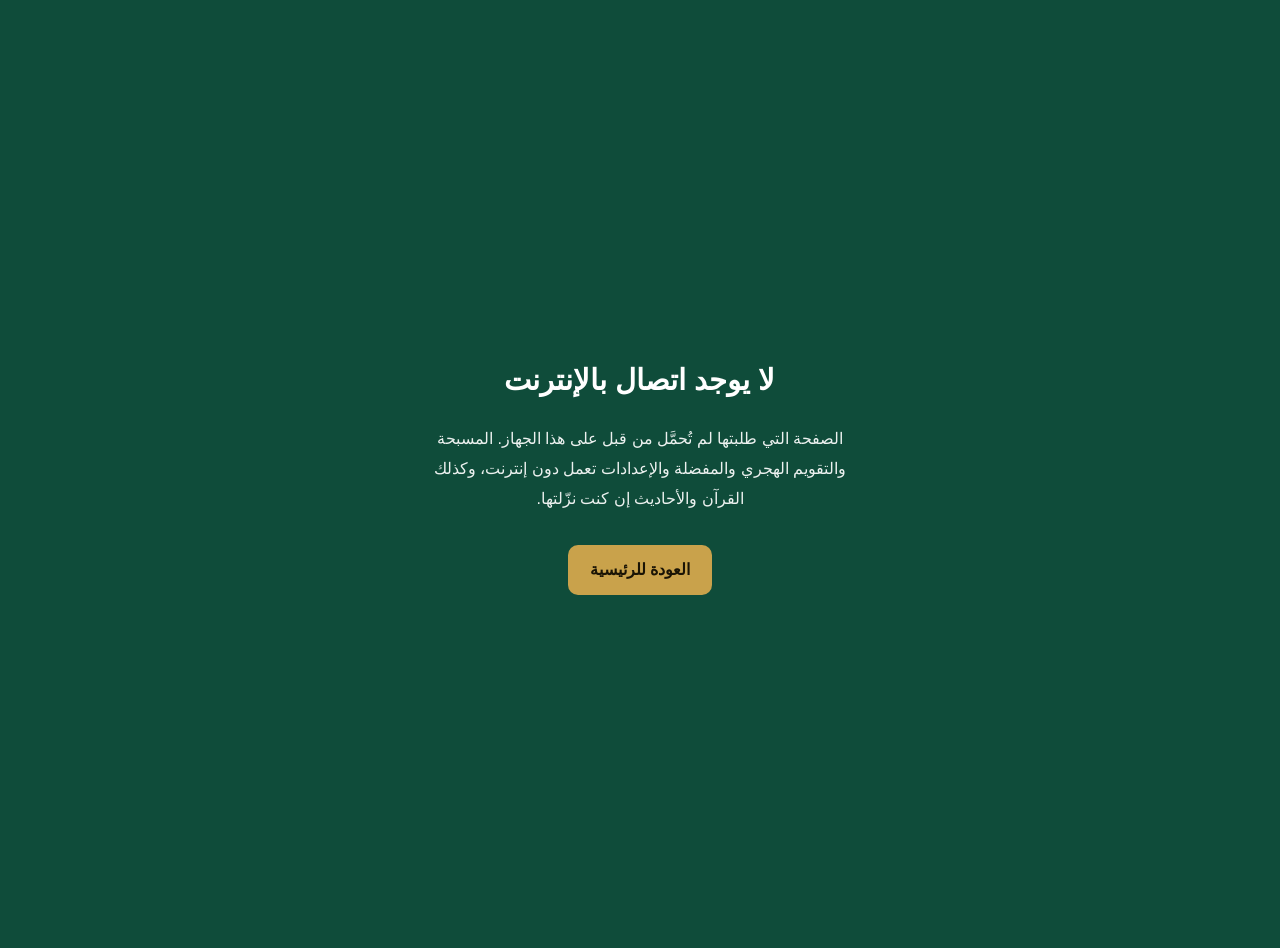
<file: offline.html>
<!DOCTYPE html>
<html lang="ar" dir="rtl">
<head>
<meta charset="UTF-8"><meta name="viewport" content="width=device-width, initial-scale=1">
<title>لا يوجد اتصال | تطبيق القرآن الكريم والأحاديث الشريفة</title>
<style>
  body{margin:0;min-height:100vh;display:grid;place-items:center;background:#0f4c3a;color:#fff;font-family:'Cairo','Segoe UI',Tahoma,sans-serif;text-align:center;padding:24px}
  main{max-width:420px;line-height:1.9} h1{margin:0 0 8px;font-size:1.8rem}
  a{display:inline-block;margin-top:14px;background:#c9a24b;color:#1a1405;padding:10px 22px;border-radius:10px;text-decoration:none;font-weight:700}
  p{opacity:.92}
</style>
</head>
<body>
<main>
  <h1>لا يوجد اتصال بالإنترنت</h1>
  <p>الصفحة التي طلبتها لم تُحمَّل من قبل على هذا الجهاز. المسبحة والتقويم الهجري والمفضلة والإعدادات تعمل دون إنترنت، وكذلك القرآن والأحاديث إن كنت نزّلتها.</p>
  <a href="./#/">العودة للرئيسية</a>
</main>
</body>
</html>
</file>
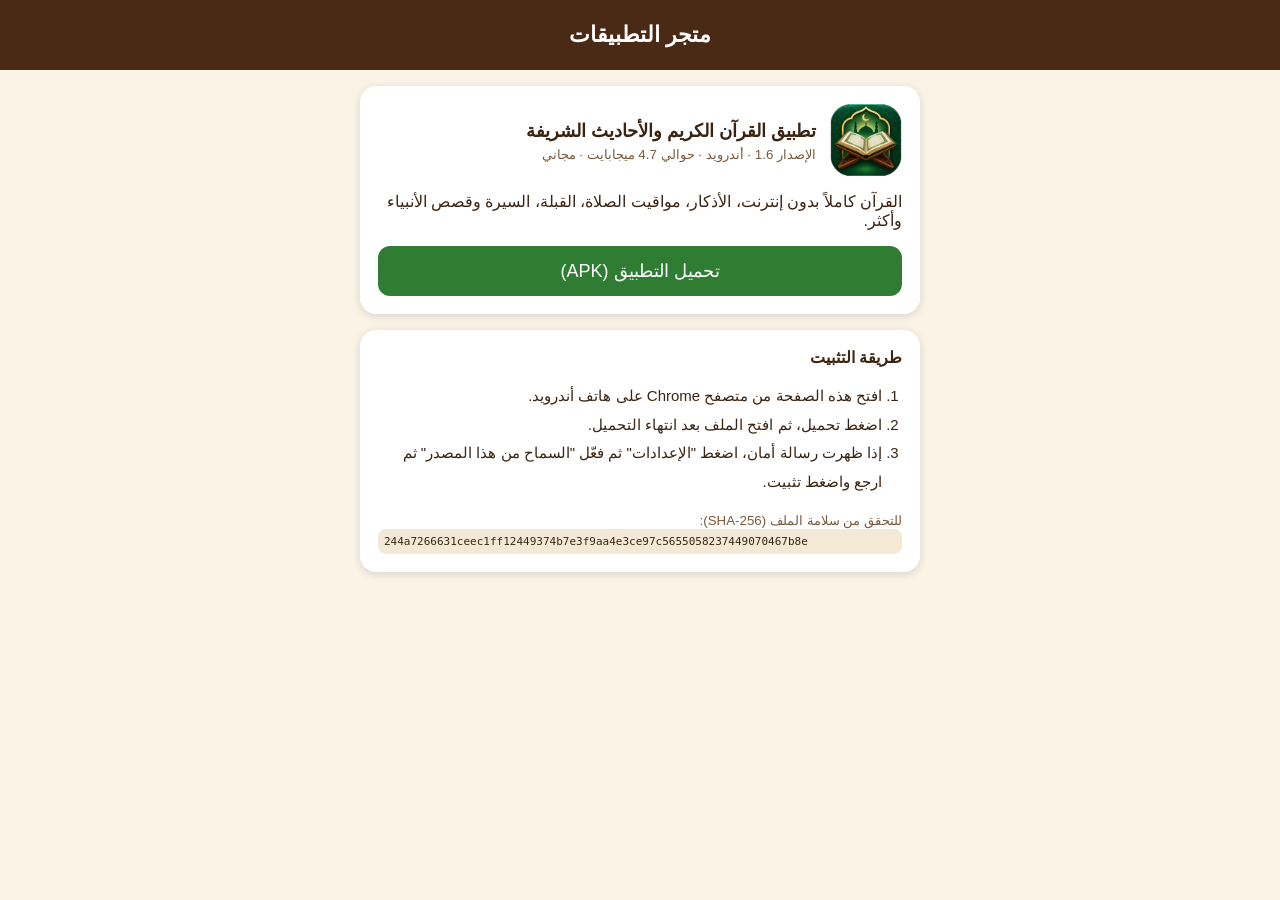
<file: store.html>
<!doctype html><html lang="ar" dir="rtl"><head><meta charset="utf-8"><meta name="viewport" content="width=device-width,initial-scale=1"><title>متجر التطبيقات</title>
<style>body{margin:0;font-family:Tahoma,Arial,sans-serif;background:#faf3e6;color:#3b2412}header{background:#4a2a15;color:#fff;padding:22px 16px;text-align:center}h1{margin:0;font-size:22px}main{max-width:560px;margin:auto;padding:16px}.card{background:#fff;border-radius:16px;box-shadow:0 2px 10px #0002;padding:18px;margin-bottom:16px}.top{display:flex;gap:14px;align-items:center}.top img{width:72px;height:72px;border-radius:16px}h2{margin:0;font-size:18px;line-height:1.5}small{color:#7a5a3a}a.btn{display:block;text-align:center;background:#2e7d32;color:#fff;text-decoration:none;padding:14px;border-radius:12px;font-size:18px;margin-top:14px}ol{padding-right:20px;line-height:1.9;font-size:15px}code{font-size:11px;word-break:break-all;direction:ltr;display:block;background:#f3e9d6;padding:6px;border-radius:8px}</style></head><body>
<header><h1>متجر التطبيقات</h1></header><main>
<div class="card"><div class="top"><img src="icon-192.png" alt=""><div><h2>تطبيق القرآن الكريم والأحاديث الشريفة</h2><small>الإصدار 1.6 · أندرويد · حوالي 4.7 ميجابايت · مجاني</small></div></div>
<p>القرآن كاملاً بدون إنترنت، الأذكار، مواقيت الصلاة، القبلة، السيرة وقصص الأنبياء وأكثر.</p>
<a class="btn" href="noorislam.apk" download="noorislam.apk">تحميل التطبيق (APK)</a></div>
<div class="card"><b>طريقة التثبيت</b><ol><li>افتح هذه الصفحة من متصفح Chrome على هاتف أندرويد.</li><li>اضغط تحميل، ثم افتح الملف بعد انتهاء التحميل.</li><li>إذا ظهرت رسالة أمان، اضغط "الإعدادات" ثم فعّل "السماح من هذا المصدر" ثم ارجع واضغط تثبيت.</li></ol>
<small>للتحقق من سلامة الملف (SHA-256):</small><code>244a7266631ceec1ff12449374b7e3f9aa4e3ce97c5655058237449070467b8e</code></div>
</main></body></html>
</file>
